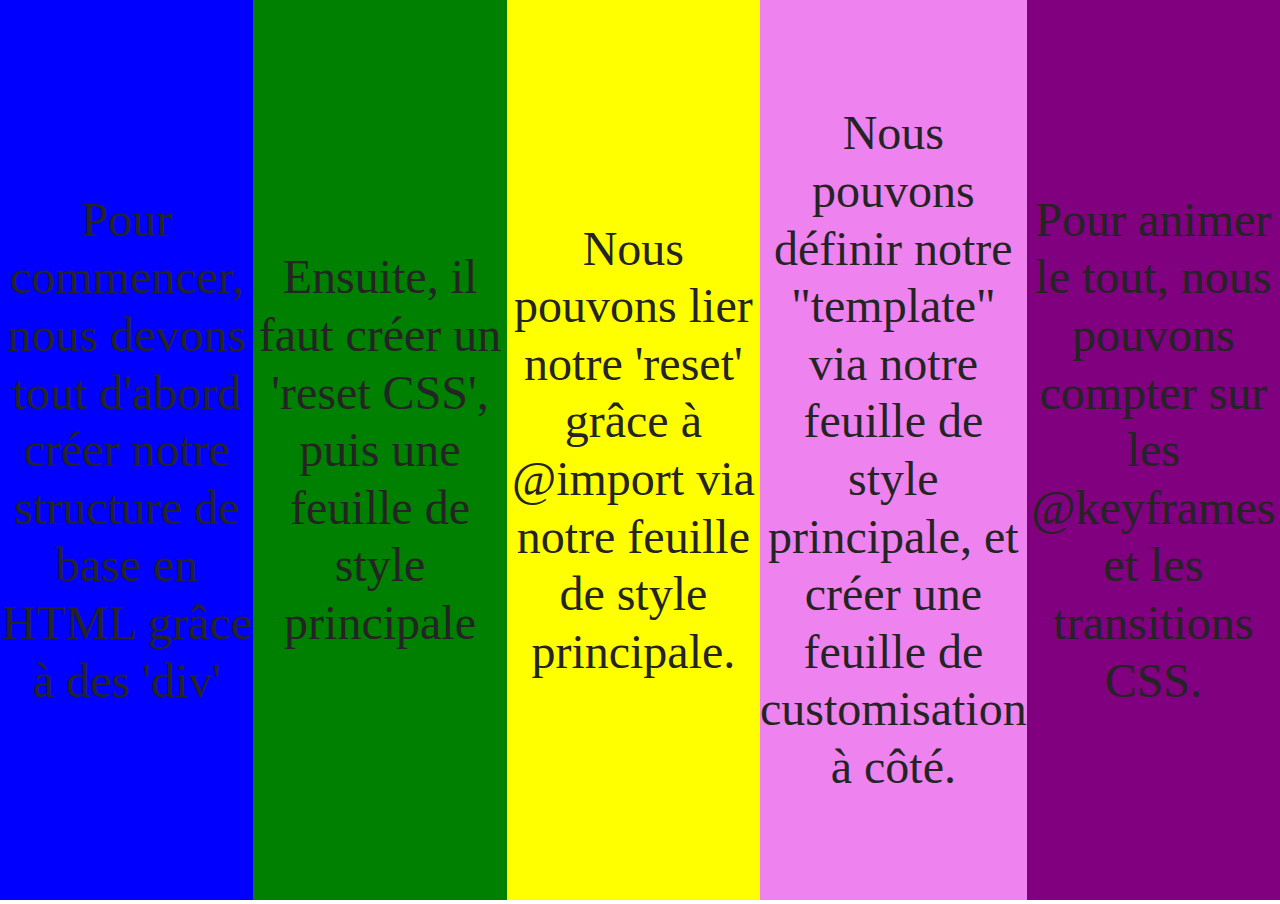
<file: index.html>
<!DOCTYPE html>
<html lang="en">
<head>
    <meta charset="UTF-8">
    <meta http-equiv="X-UA-Compatible" content="IE=edge">
    <meta name="viewport" content="width=device-width, initial-scale=1.0">
    <link rel="stylesheet" href="style.css">
    <title>Document</title>
</head>
<body>
    <iframe src="slideshow.html" frameborder="0"></iframe>
</body>
</html>
</file>
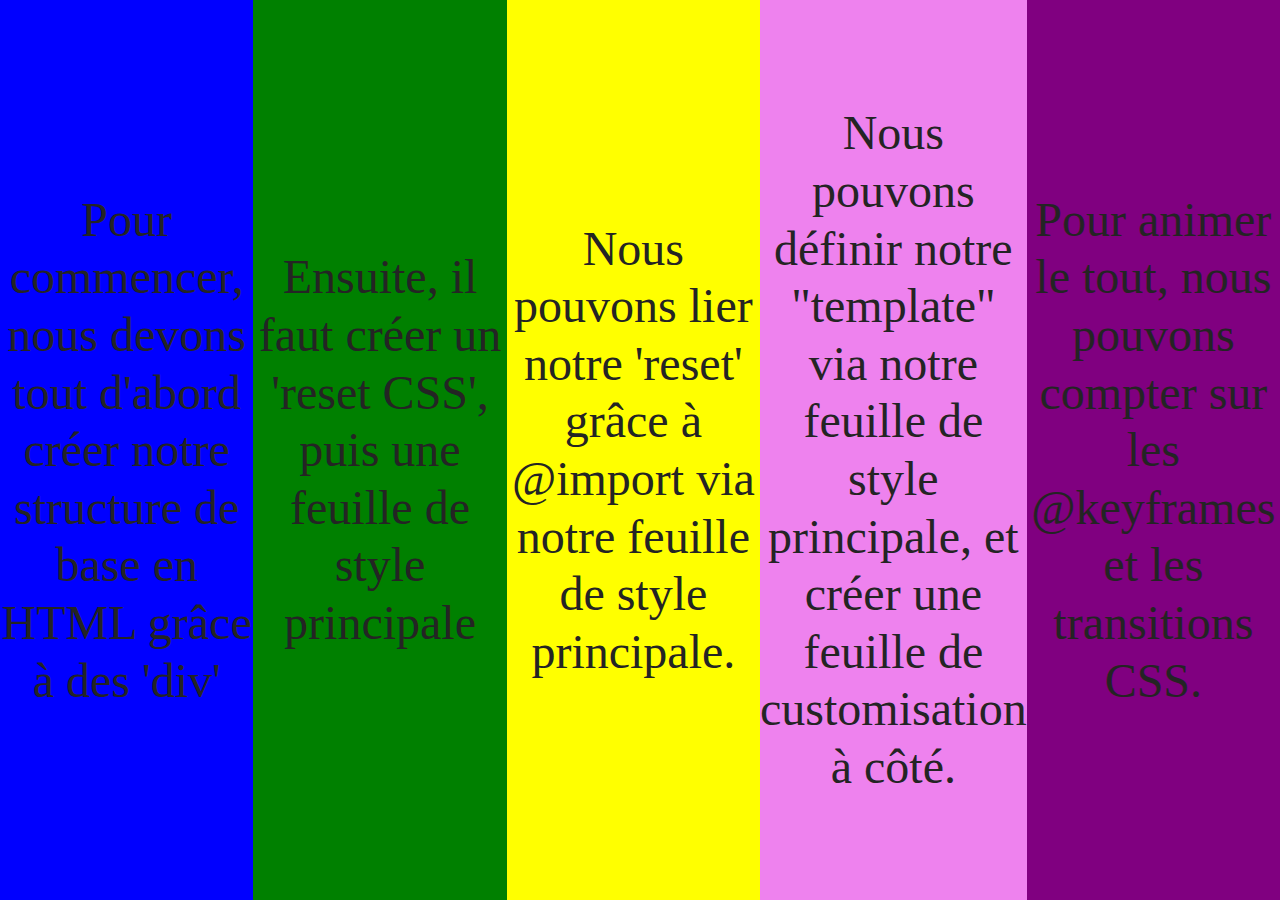
<file: slideshow.html>
<!DOCTYPE html>
<html>

<head>
    <meta charset="utf-8" />
    <title>slideshow</title>
    <link rel="stylesheet" href="start.css" />
    <meta name="Description" content="animation full css" />
    <meta name="Keywords" content=""/>
    <meta name="Title" content="slideshow" />
</head>

<body>
    <div><p>Pour commencer, nous devons tout d'abord créer notre structure de base en HTML grâce à des 'div'</p></div>
    <div><p>Ensuite, il faut créer un 'reset CSS', puis une feuille de style principale</p></div>
    <div><p>Nous pouvons lier notre 'reset' grâce à @import via notre feuille de style principale.</p></div>
    <div><p>Nous pouvons définir notre "template" via notre feuille de style principale, et créer une feuille de customisation à côté.</p></div>
    <div><p>Pour animer le tout, nous pouvons compter sur les @keyframes et les transitions CSS.</p></div>
</body>

</html>
</file>
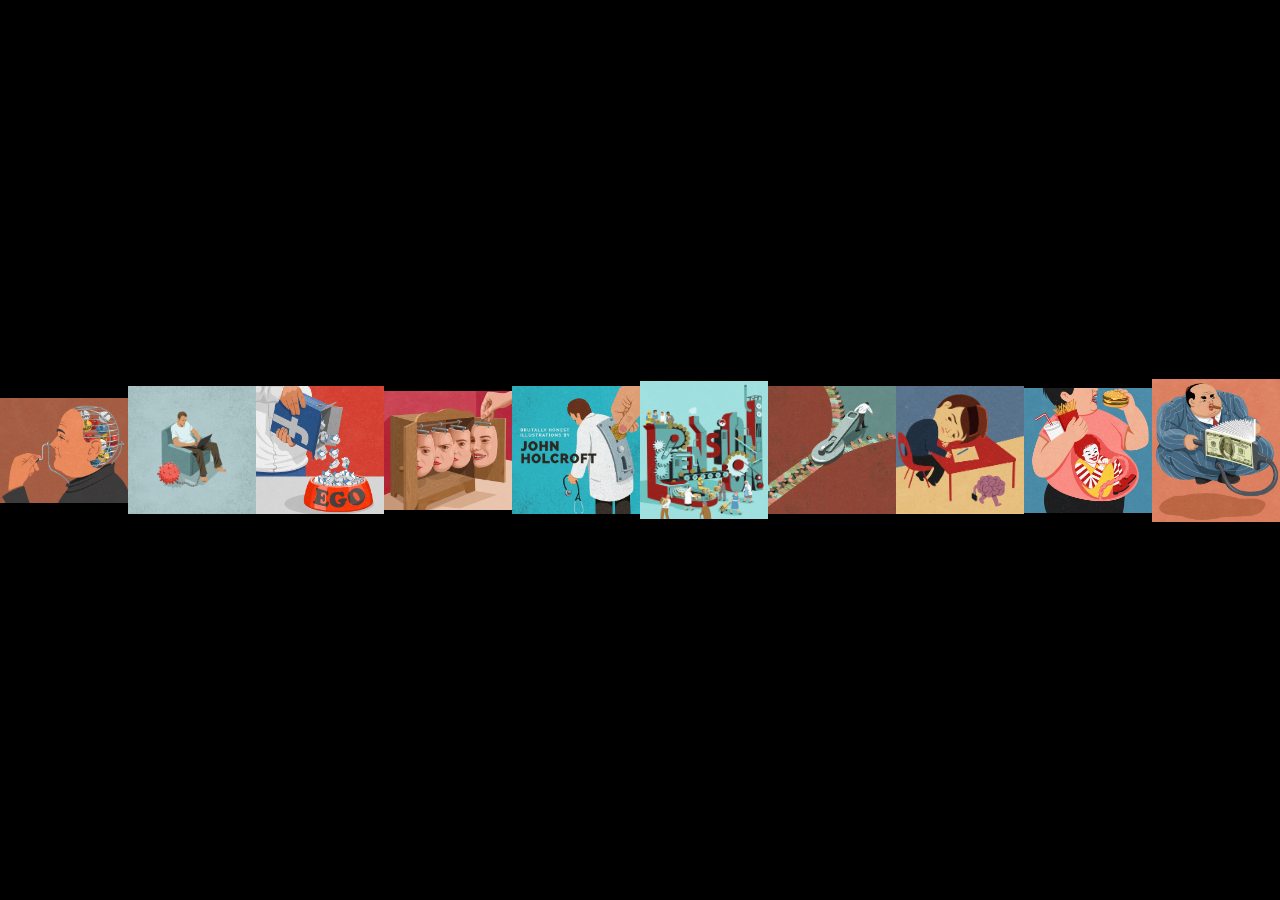
<file: img/slideshow.html>
<!DOCTYPE html>
<html>

<head>
    <meta charset="utf-8" />
    <title>slideshow</title>
    <link rel="stylesheet" href="start.css" />
    <meta name="Description" content="animation full css" />
    <meta name="Keywords" content=""/>
    <meta name="Title" content="slideshow" />
</head>

<body>
    <div></div>
    <div></div>
    <div></div>
    <div></div>
    <div></div>
    <div></div>
    <div></div>
    <div></div>
    <div></div>
    <div></div>
</body>

</html>
</file>
<file: style.css>
@import 'reset.css';
body {
    overflow: hidden;
}
iframe {
    box-sizing: border-box;
    border: none;
    width: 100%;
    height: 100vh;
}
</file>
<file: start.css>
@import 'reset.css';
@import 'custom.css';
body {
    display: flex;
    flex-flow: row nowrap;
    align-items: center;
    justify-content: flex-start;
    width: 100vw;
    height: 100vh;
    background-color: var(--bk);
    overflow: hidden;
}
div {
    display: flex;
    position: relative;
    flex-flow: row nowrap;
    align-items: center;
    justify-content: center;
    top: 0;
    left: 0;
    bottom: 0;
    right: 0;
    width: 100%;
    height: 100%;
    z-index: 0;
}
div:nth-child(1) {
    background-color: var(--img1);
    animation: 60s ease-in-out slideshow1 infinite,
                10s ease mutation infinite;
}
div:nth-child(2) {
    background-color: var(--img2);
    animation: 60s ease-in-out slideshow2 infinite,
                10s ease mutation infinite;
}
div:nth-child(3) {
    background-color: var(--img3);
    animation: 60s ease-in-out slideshow3 infinite,
                20s ease mutation infinite;
}
div:nth-child(4) {
    background-color: var(--img4);
    animation: 60s ease-in-out slideshow4 infinite,
                20s ease mutation infinite;
}
div:nth-child(5) {
    background-color: var(--img5);
    animation: 60s ease-in-out slideshow5 infinite,
                30s ease mutation infinite;
}
</file>
<file: img/start.css>
@import '../reset.css';
@import 'custom.css';
body {
    display: flex;
    flex-flow: row nowrap;
    align-items: center;
    justify-content: flex-start;
    width: 100vw;
    height: 100vh;
    background-color: var(--bk);
    overflow: hidden;
}
div {
    display: flex;
    position: relative;
    flex-flow: row nowrap;
    align-items: center;
    justify-content: center;
    background: center;
    background-repeat: no-repeat;
    background-size: contain;
    background-color: black;
    top: 0;
    left: 0;
    bottom: 0;
    right: 0;
    width: 100%;
    height: 100%;
    z-index: 0;
}
div:nth-child(1) {
    background-image: url('1.jpg');
    animation: 60s ease-in-out slideshow1 infinite;
}
div:nth-child(2) {
    background-image: url('2.jpg');
    animation: 60s ease-in-out slideshow2 infinite;
}
div:nth-child(3) {
    background-image: url('3.jpg');
    animation: 60s ease-in-out slideshow3 infinite;
}
div:nth-child(4) {
    background-image: url('4.jpg');
    animation: 60s ease-in-out slideshow4 infinite;
}
div:nth-child(5) {
    background-image: url('5.jpg');
    animation: 60s ease-in-out slideshow5 infinite;
}
div:nth-child(6) {
    background-image: url('6.jpg');
    animation: 60s ease-in-out slideshow6 infinite;
}
div:nth-child(7) {
    background-image: url('7.png');
    animation: 60s ease-in-out slideshow7 infinite;
}
div:nth-child(8) {
    background-image: url('8.jpg');
    animation: 60s ease-in-out slideshow8 infinite;
}
div:nth-child(9) {
    background-image: url('9.jpg');
    animation: 60s ease-in-out slideshow9 infinite;
}
div:nth-child(10) {
    background-image: url('10.jpg');
    animation: 60s ease-in-out slideshow10 infinite;
}
</file>
